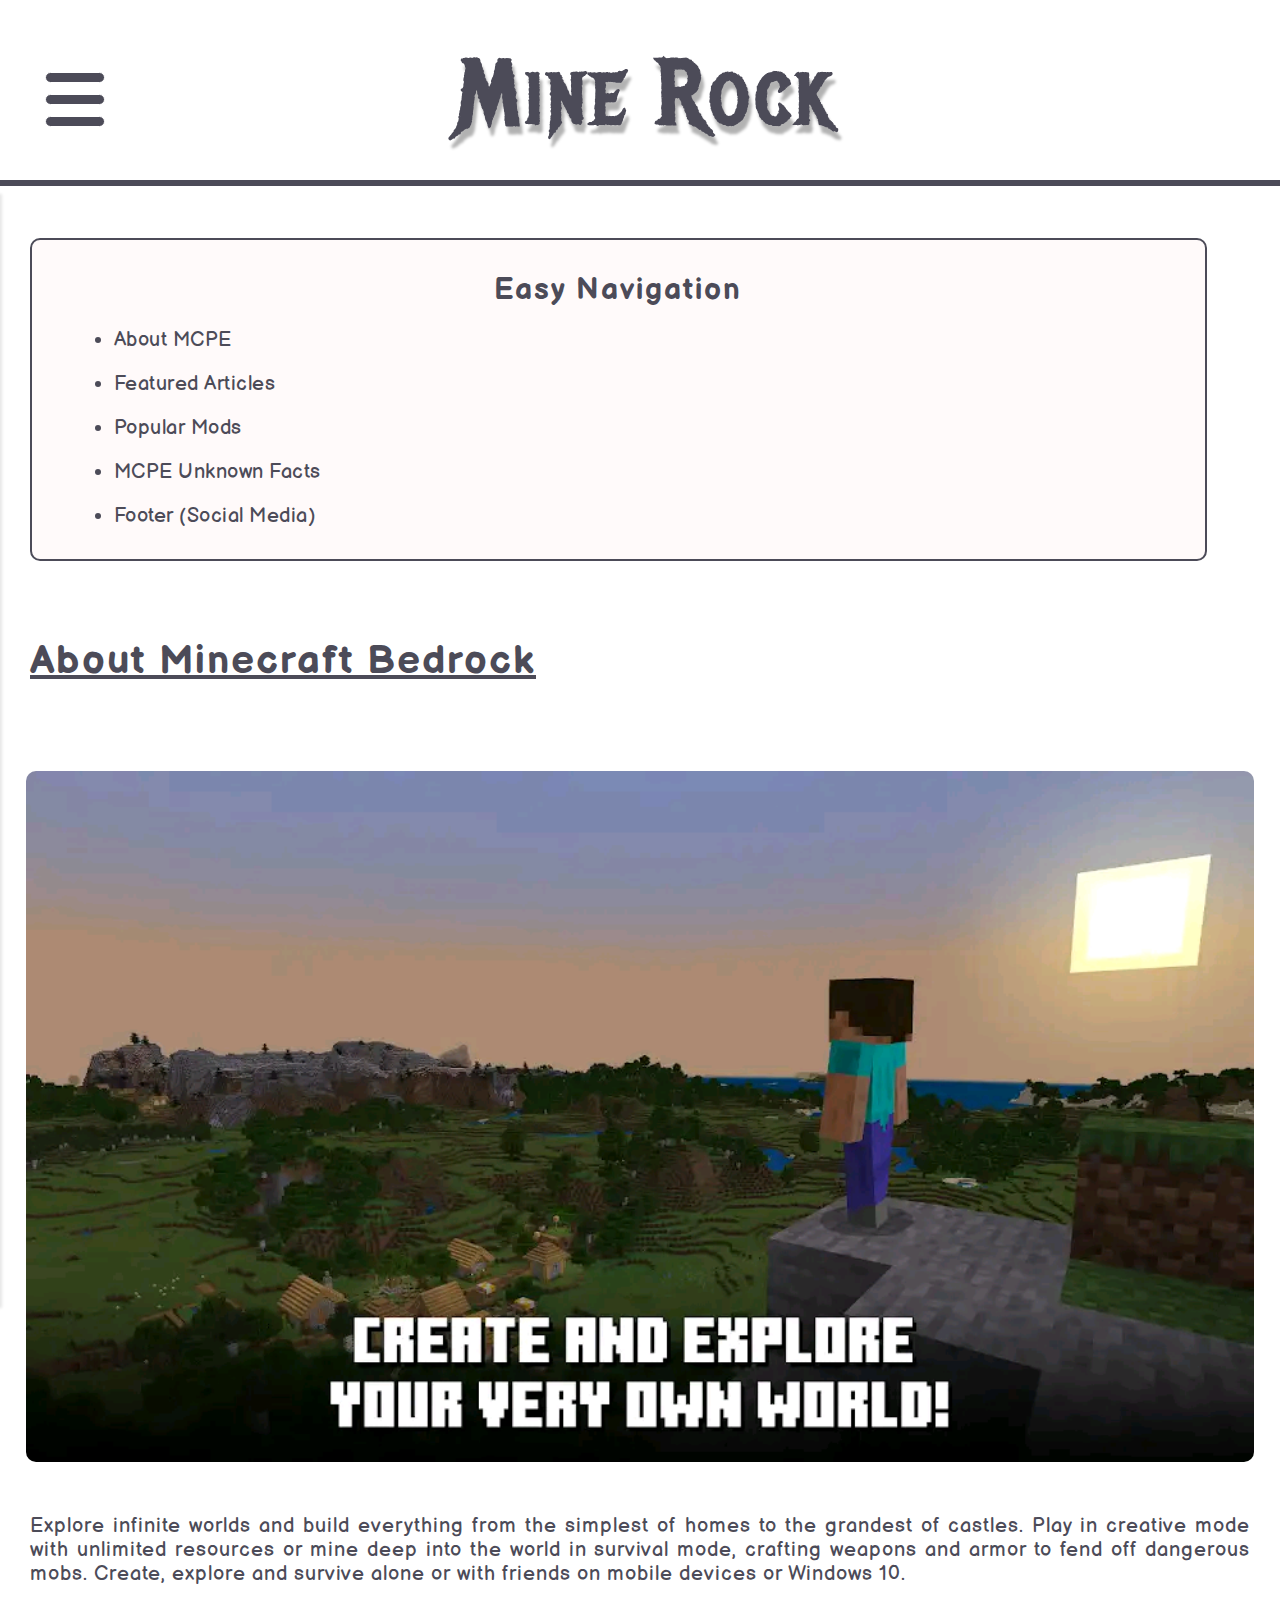
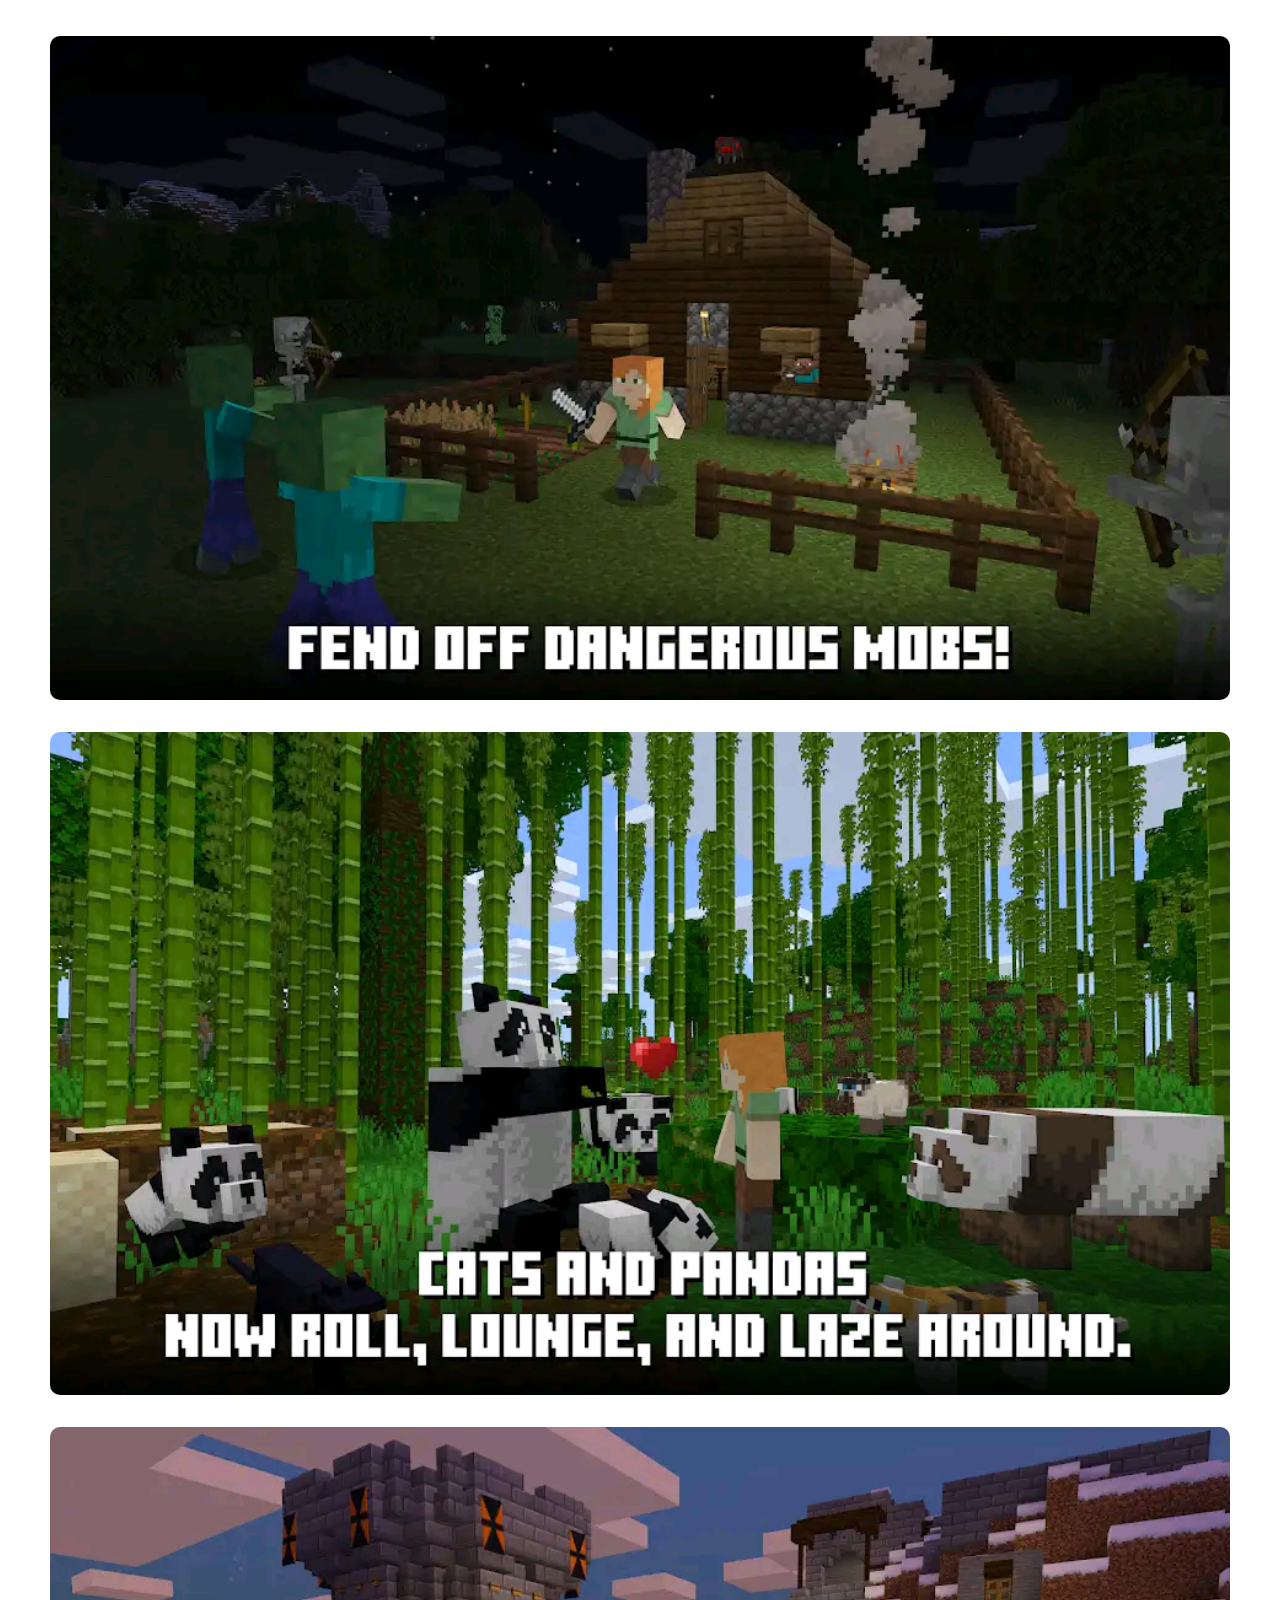
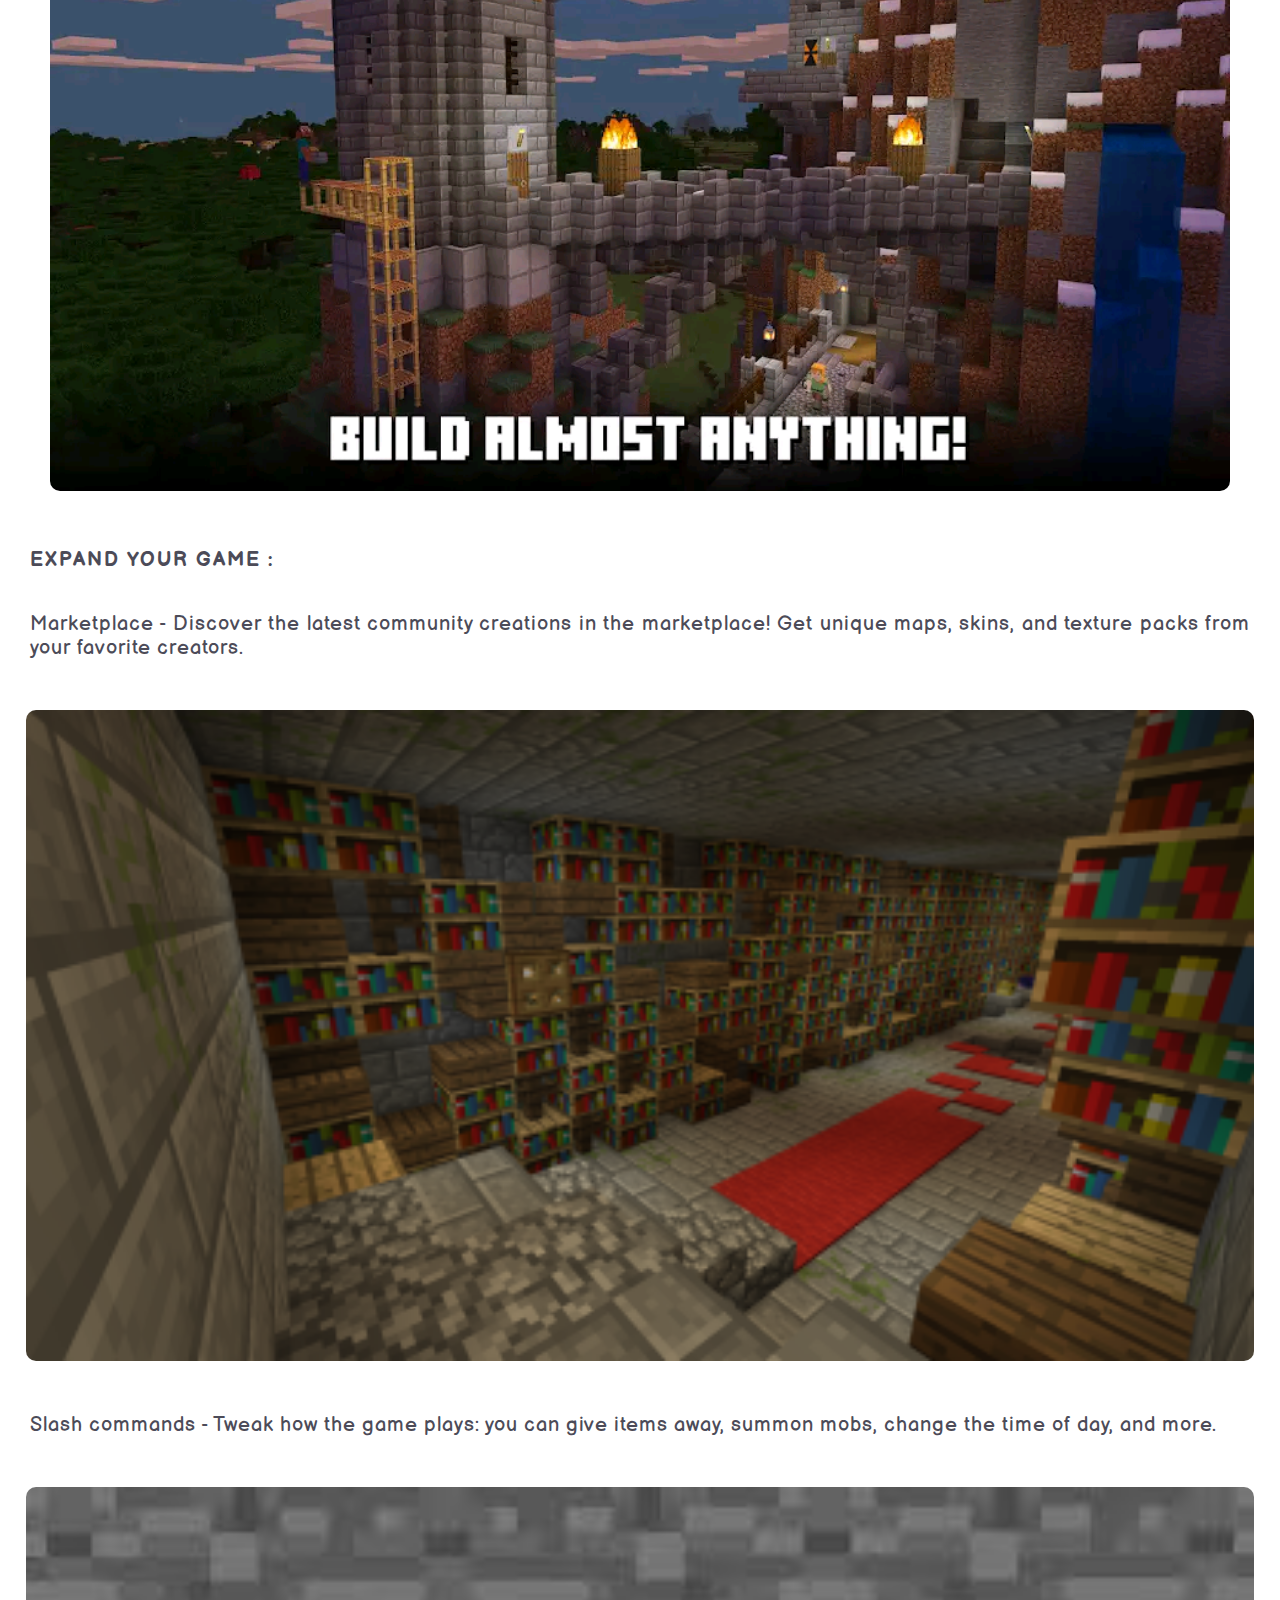
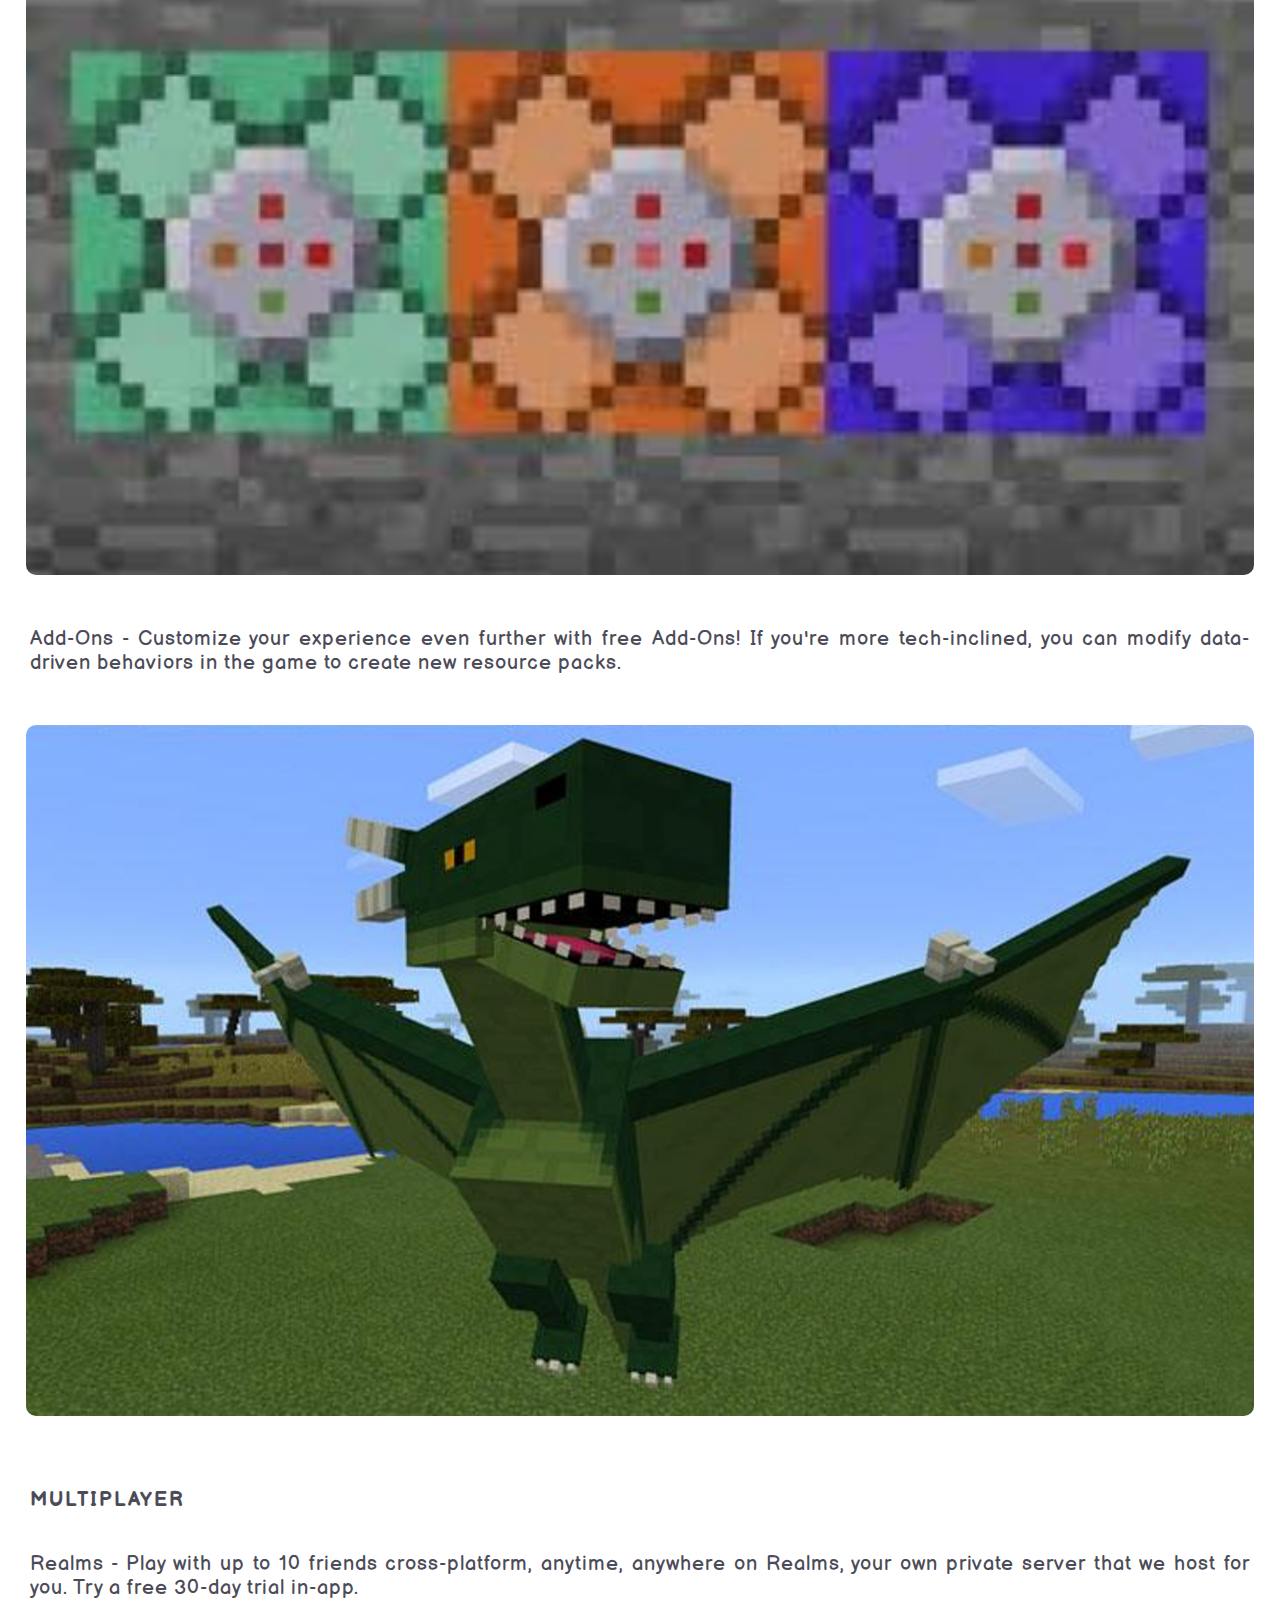
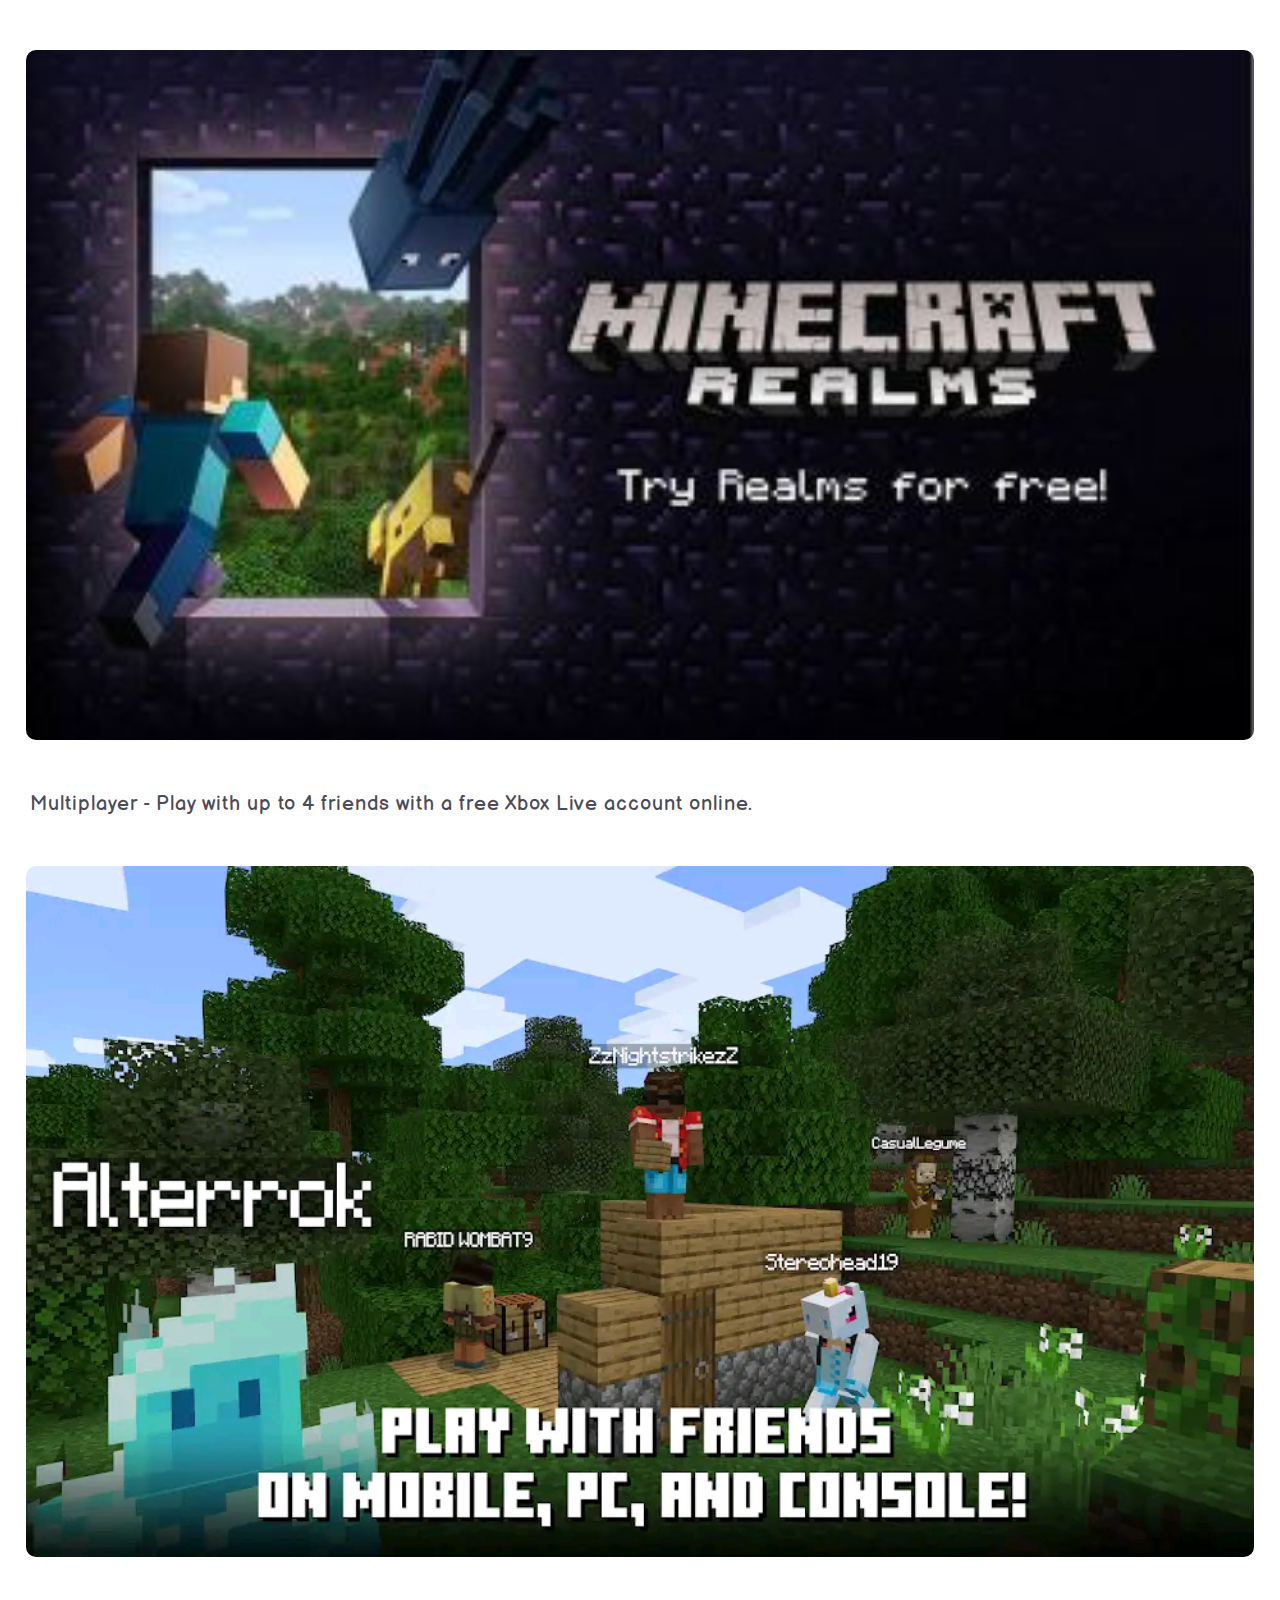
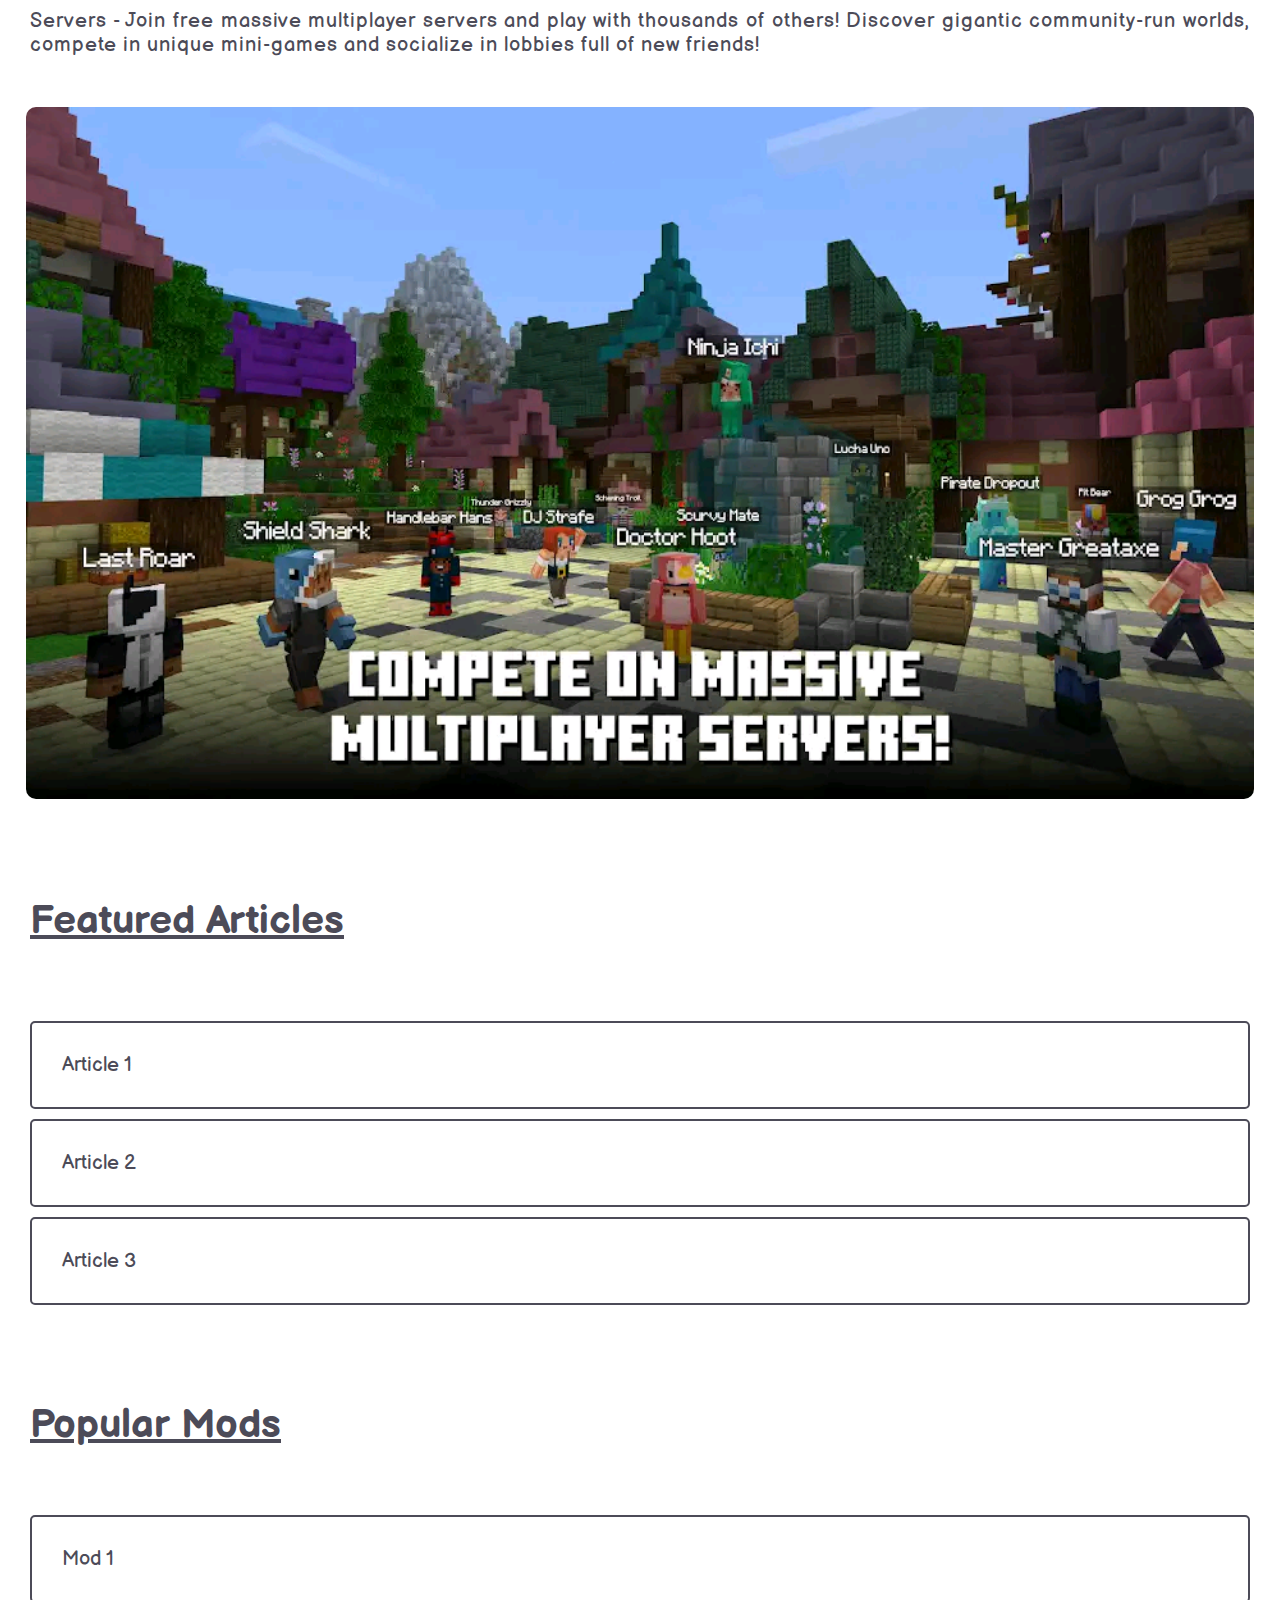
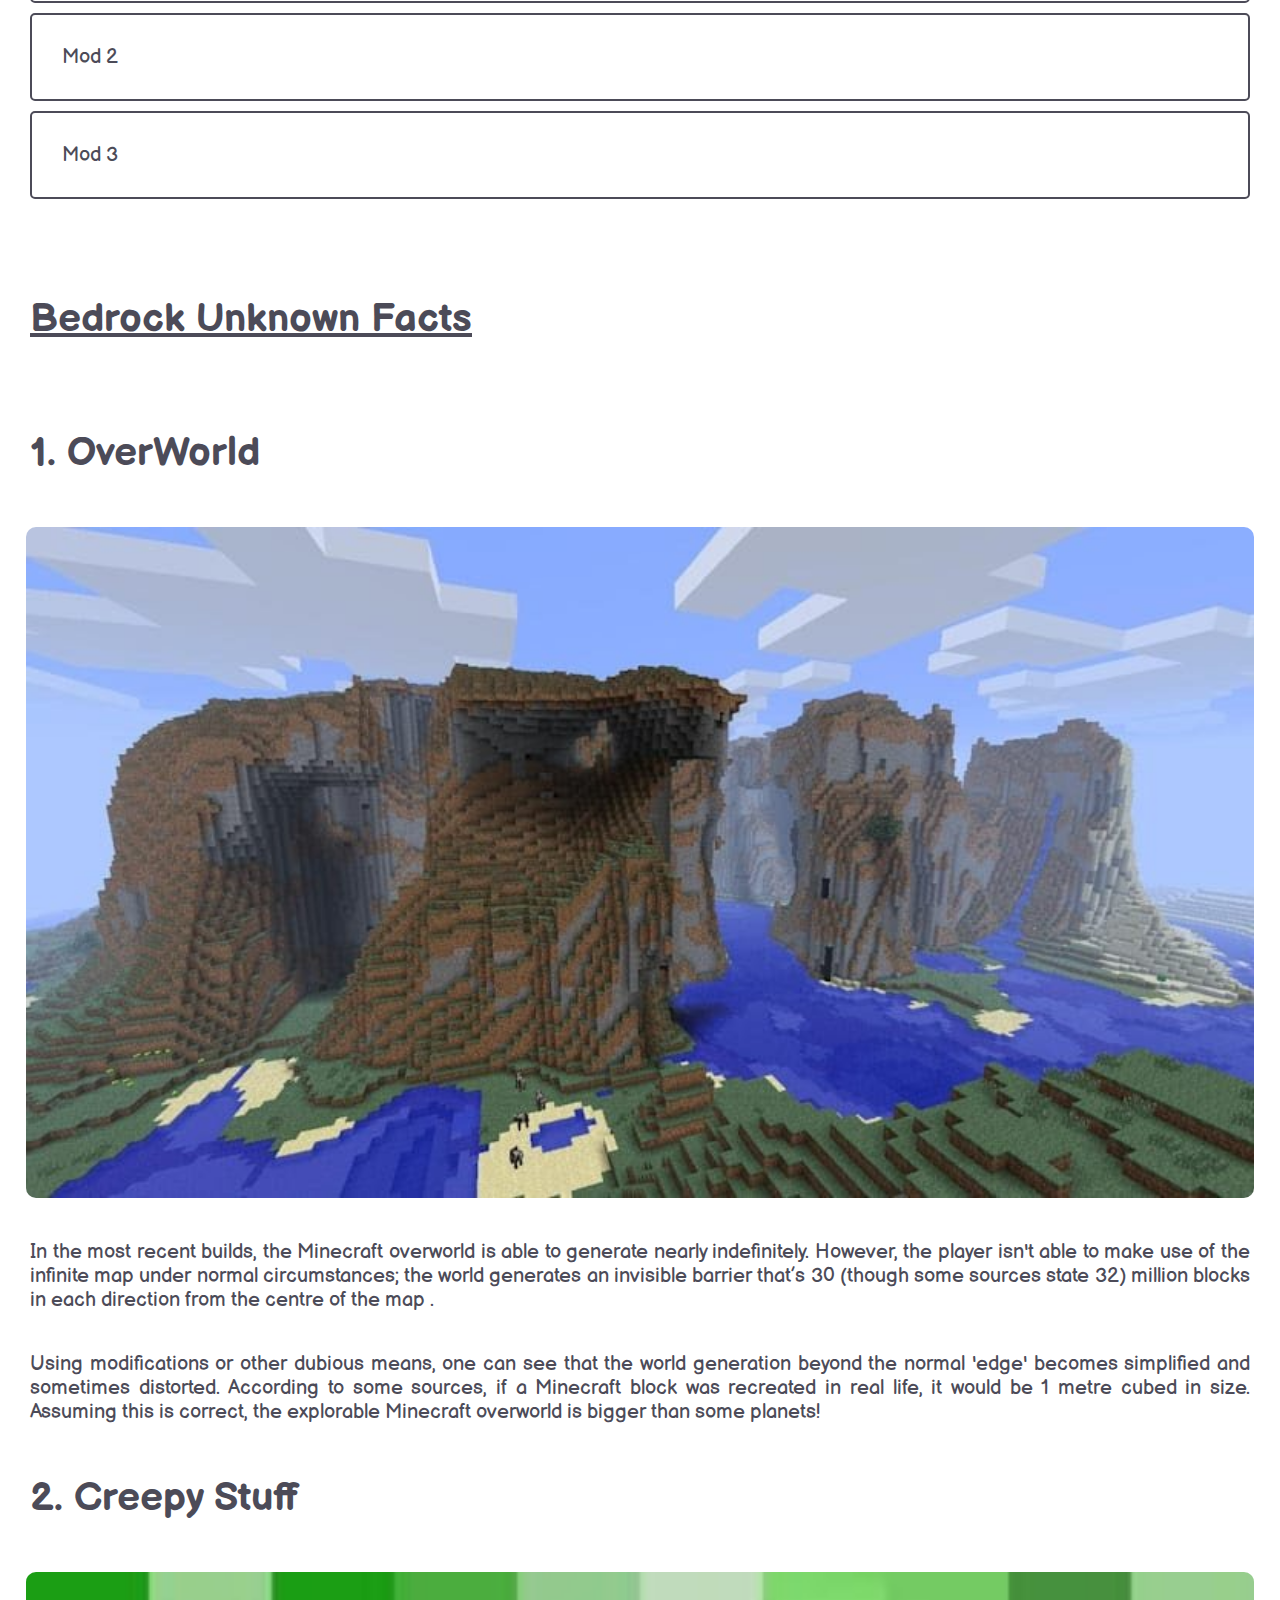
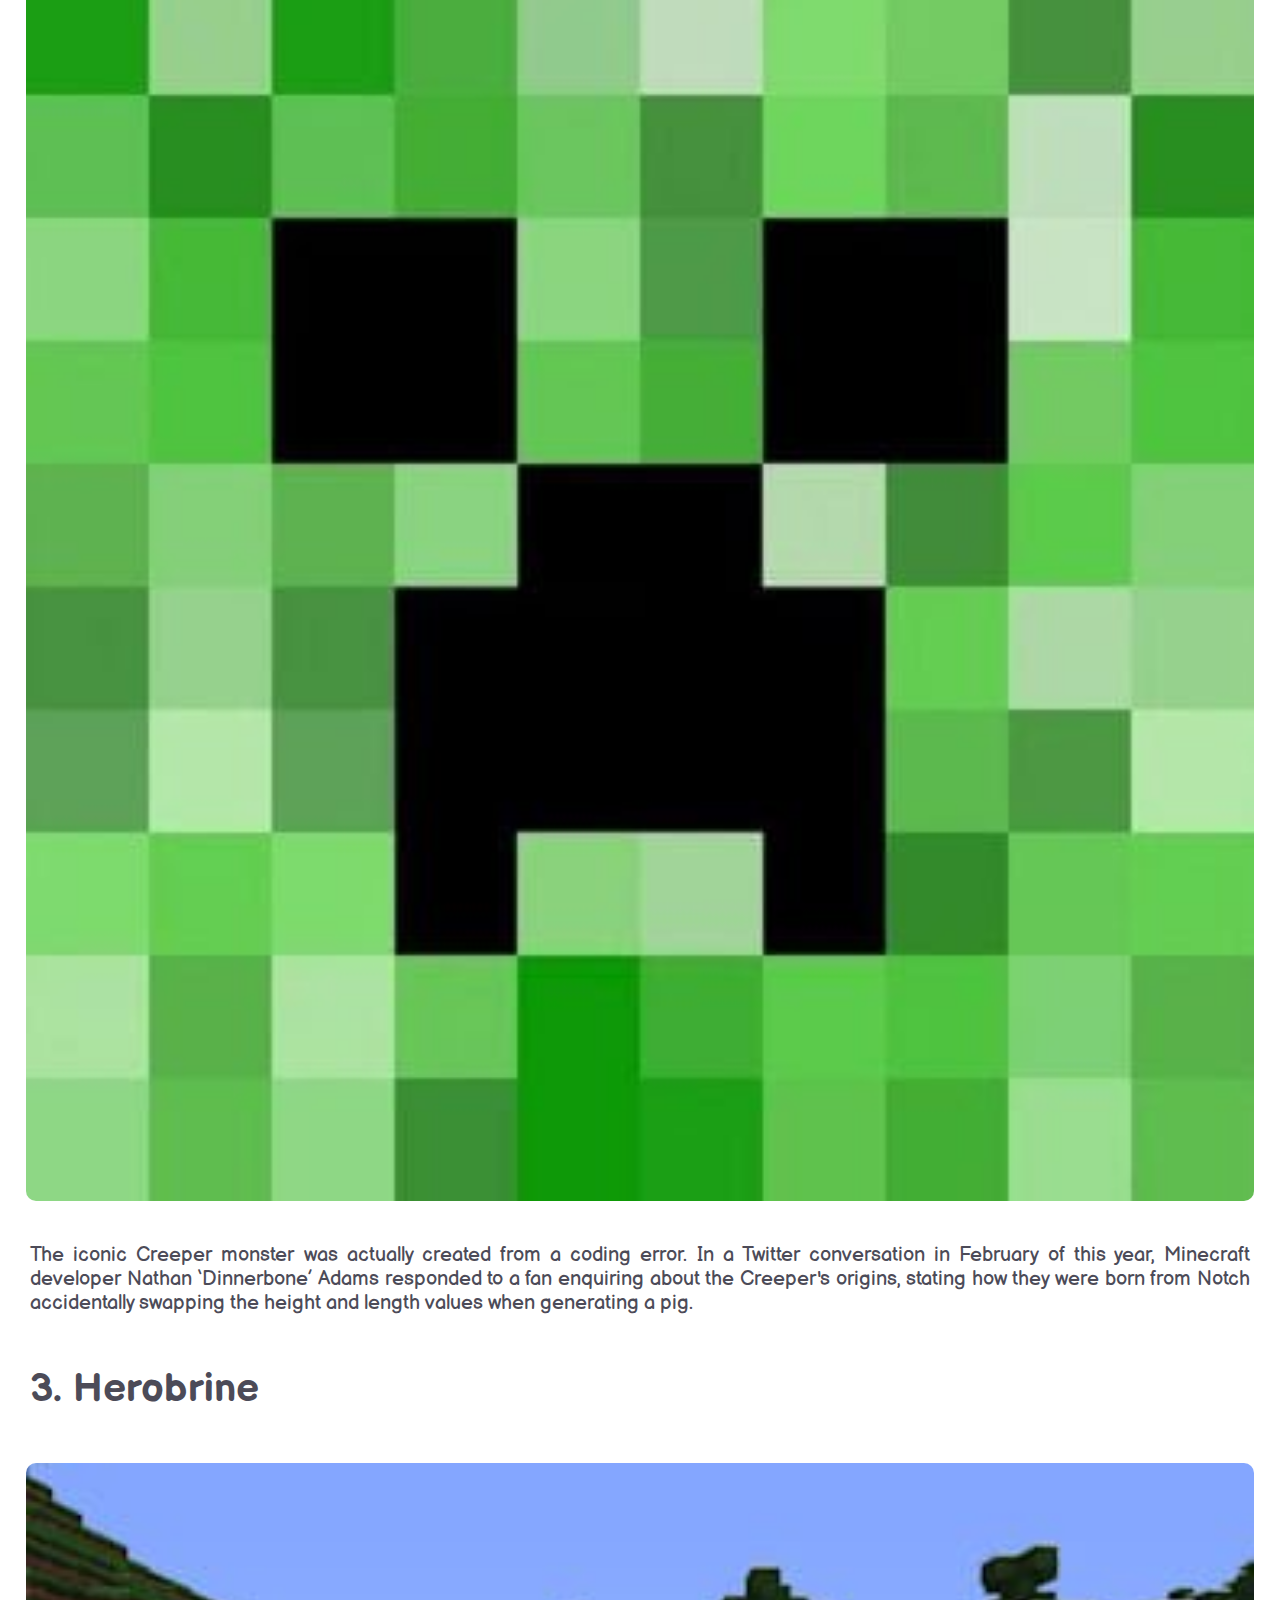
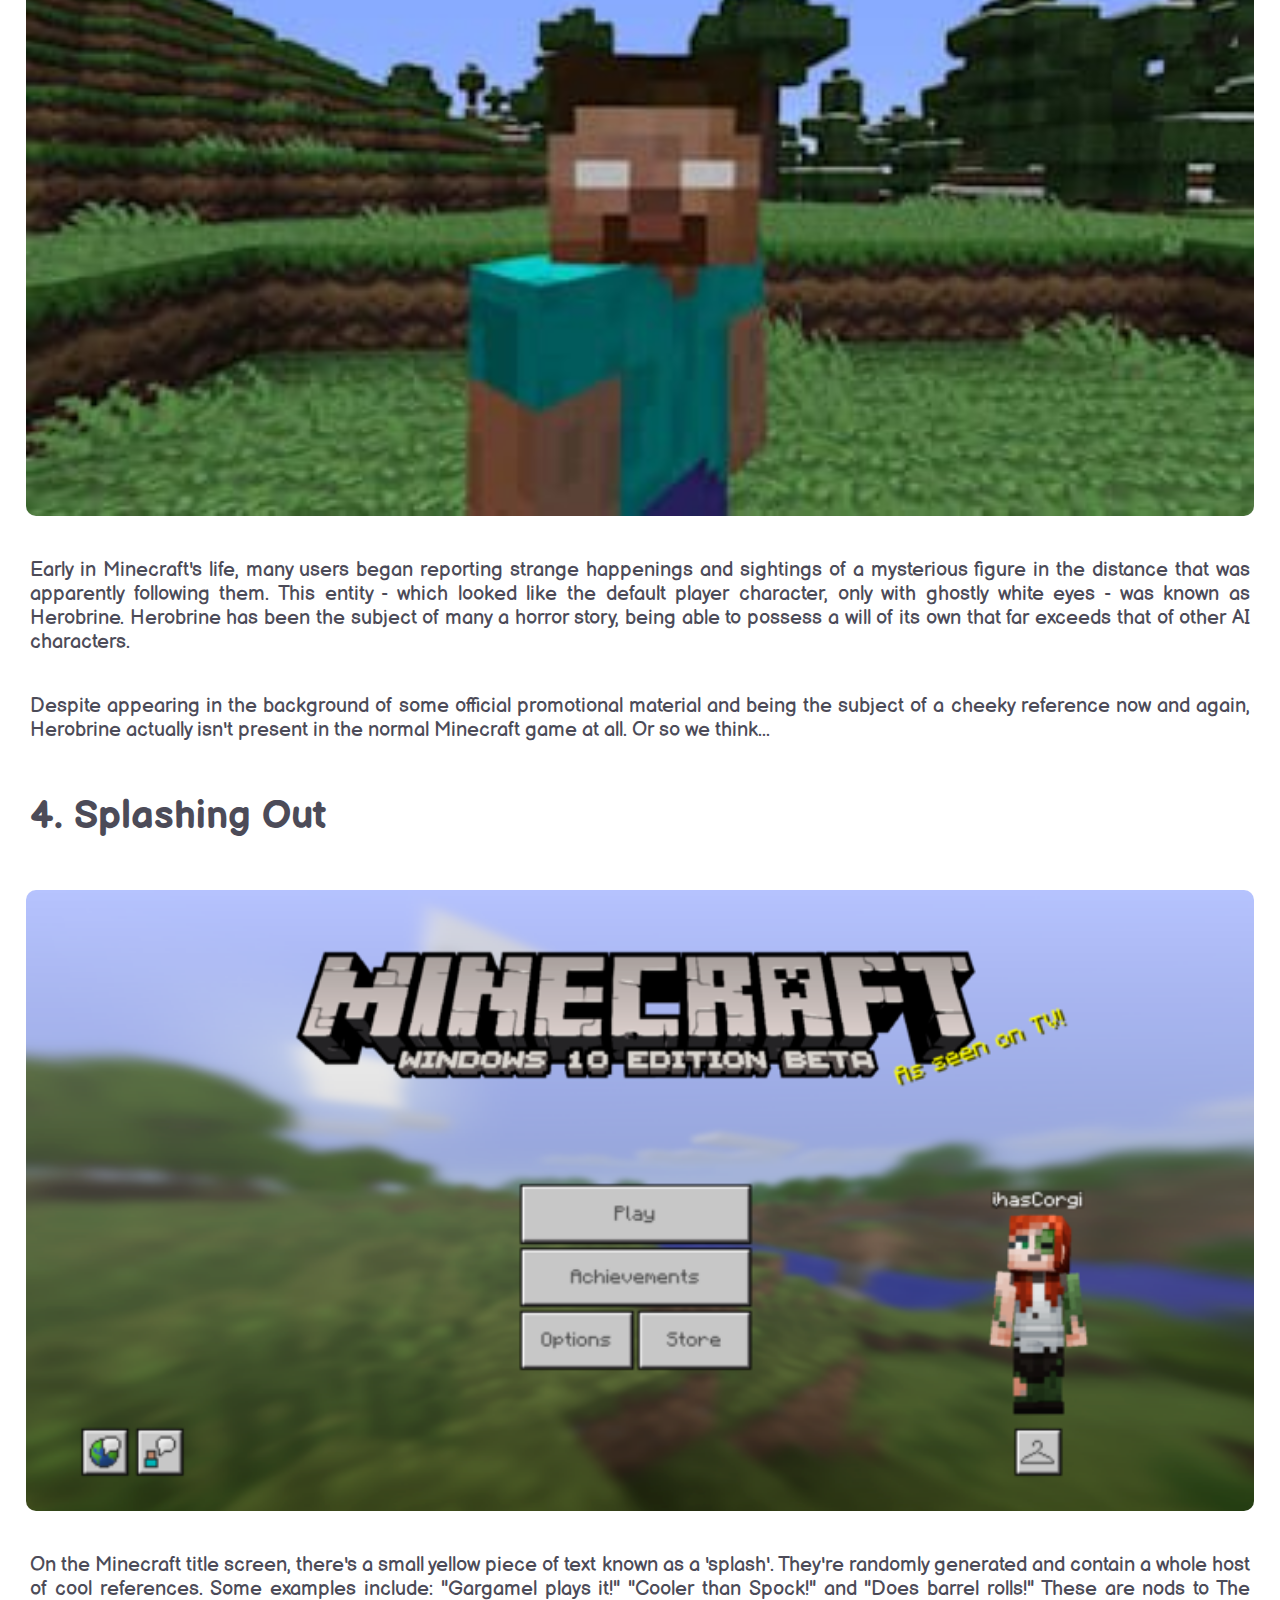
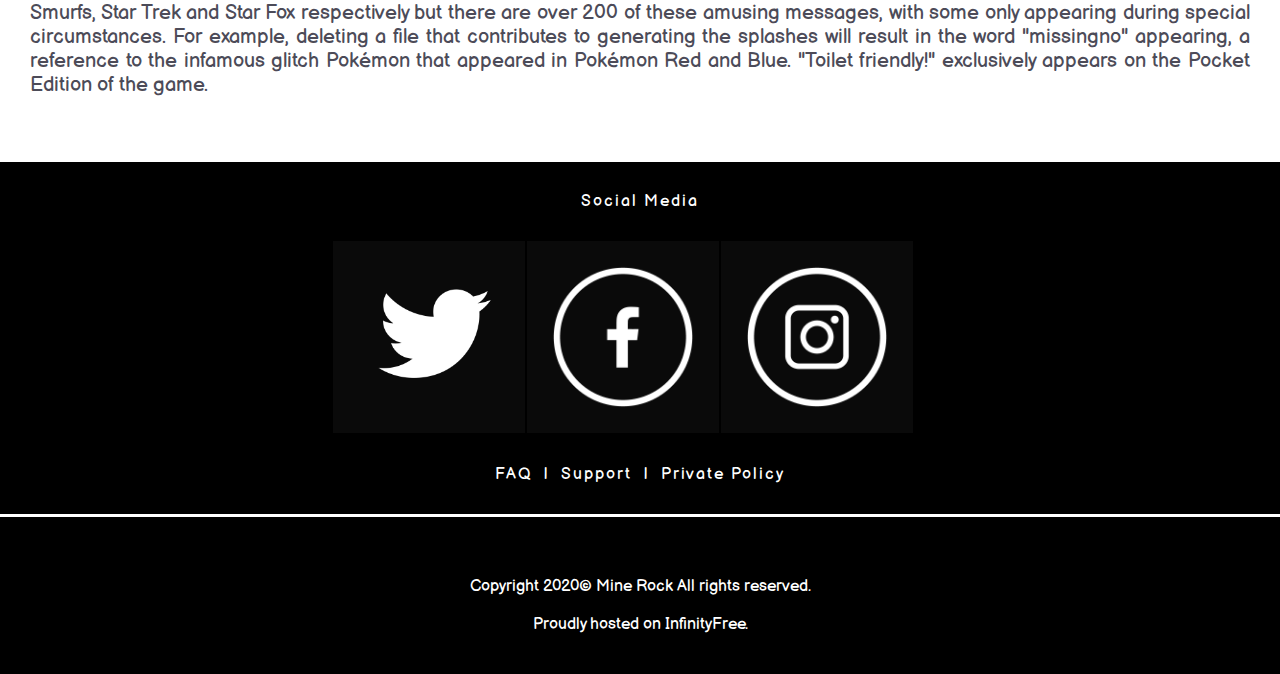
<file: index.html>
<!DOCTYPE html>
<html lang="en">
<head>
  <meta charset="utf-8">
  <title>Sidebar</title>
  <link href="https://fonts.googleapis.com/css2?family=Balsamiq+Sans&display=swap" rel="stylesheet"">
  <link href="https://fonts.googleapis.com/css2?family=Metal+Mania&display=swap" rel="stylesheet"">
  <link href="style.css" rel="stylesheet">
</head>
<body>
  <div class="header">
    <h1 class="logo"><span>M</span>INE <span>R</span>OCK</h1>
    
    <hr style="margin:3.0rem 0 0 0;border:0.3rem solid #4c4b58;">
  </div>
  <input type="checkbox" id="open">
  <label for="open" class="icon">
  <div class="spinner top"></div>
  <div class="spinner mid"></div>
  <div class="spinner last"></div>
  </label>
  <div id="sideMenu">
    <ul class="menu">
      <nav>
      <li class="hover"><a href="#" style="margin-top:1rem;">Home</a></li>
      <li class="hover"><a href="#">About Us</a></li>
      <li class="hover"><a href="#">Contact Us</a></li>
      </nav>
      <li class="art"><a href="#">MCPE Articles <code>:</code></a></li>
      <nav>
      <li class="hover"><a href="#">MCPE Tips & Tricks</a></li>
      <li class="hover"><a href="#">MCPE Bugs</a></li>
      <li class="hover"><a href="#">MCPE Misc Articles</a></li>
      </nav>
      <li class="down"><a href="#">Download <code>:</code></a></li>
      <nav>
      <li class="hover"><a href="#">MCPE Free Apk</a></li>
      <li class="hover"><a href="#">Mods</a></li>
      <li style="margin-bottom:20px;" class="hover"><a href="#">Texture/Resource Packs</a></li>
      
      <!--<li style="margin-bottom:20px;" class="hover"><a href="#"></a></li>-->
      </nav>      
    </ul> 
  </div>
  <!-- 
  <a href="#head"><button class="tp"></button></a> -->
  <div class="easy-nav">
    <h2>Easy Navigation</h2>
    <ul>
      <li id="about"><a href="#about">About MCPE</a></li>
      <li><a href="#FArt">Featured Articles</a></li>
      <li><a href="#popM">Popular Mods</a></li>
      <li><a href="#Fact4">MCPE Unknown Facts</a></li>
      <li><a href="#fooot">Footer (Social Media)</a></li>
    </ul>        
  </div>
  <div class="main">
    <h1><u>About Minecraft Bedrock</u></h1>
    
    <img src="image7.png" class="img" width="100%" height="auto">
    
    <p style="margin-bottom:15px;">Explore infinite worlds and build everything from the simplest of homes to the grandest of castles. Play in creative mode with unlimited resources or mine deep into the world in survival mode, crafting weapons and armor to fend off dangerous mobs. Create, explore and survive alone or with friends on mobile devices or Windows 10.</p>
    
    <span class="immg"><img src="image6.png" width="100%" height="auto">
    
    <img src="image2.png" width="100%" height="auto">
    
    <img src="image5.png" width="100%" height="auto"></span>

    <h3>EXPAND YOUR GAME :</h3>

    <p>Marketplace - Discover the latest community creations in the marketplace! Get unique maps, skins, and texture packs from your favorite creators.</p>

    <img src="market.png" class="img" width="100%" height="auto">

    <p>Slash commands - Tweak how the game plays: you can give items away, summon mobs, change the time of day, and more.</p>

    <img src="cmd.jpg" class="img" width="100%" height="auto">

    <p>Add-Ons - Customize your experience even further with free Add-Ons! If you're more tech-inclined, you can modify data-driven behaviors in the game to create new resource packs.</p>

    <img src="add.jpg" class="img" width="100%" height="auto">


    <h3>MULTIPLAYER</h3>

    <p>Realms - Play with up to 10 friends cross-platform, anytime, anywhere on Realms, your own private server that we host for you. Try a free 30-day trial in-app.</p>

    <img src="Realms.jpg" class="img" width="100%" height="auto">

    <p>Multiplayer - Play with up to 4 friends with a free Xbox Live account online.</p>

    <img src="image4.png" class="img" width="100%" height="auto">

    <p>Servers - Join free massive multiplayer servers and play with thousands of others! Discover gigantic community-run worlds, compete in unique mini-games and socialize in lobbies full of new friends!</p>

    <img src="image3.png" class="imgl" id="FArt" width="100%" height="auto"> 
  </div>
  <div>
    <h1 class="LU"  id="popM"><u>Featured Articles</u></h1>
    <p class="Fea">
      <span>Article 1</span>
      <span>Article 2</span>
      <span>Article 3</span>
    </p>
  </div>
  <div class="pop">
    <h1><u>Popular Mods</u></h1>
    <p class="pop2">
      <span id="Fact4">Mod 1</span>
      <span>Mod 2</span>
      <span>Mod 3</span>
    </p>
  </div>
  <div class="fact">
    <h1><u>Bedrock Unknown Facts</u></h1>
      <h4>1. OverWorld</h4>
      
      <img src="world.jpeg">
      
      <p>In the most recent builds, the Minecraft overworld is able to generate nearly indefinitely. However, the player isn't able to make use of the infinite map under normal circumstances; the world generates an invisible barrier that’s 30 (though some sources state 32) million blocks in each direction from the centre of the map .</p>

<p>Using modifications or other dubious means, one can see that the world generation beyond the normal 'edge' becomes simplified and sometimes distorted. According to some sources, if a Minecraft block was recreated in real life, it would be 1 metre cubed in size. Assuming this is correct, the explorable Minecraft overworld is bigger than some planets!</p>
      
      <h4>2. Creepy Stuff</h4>
      
      <img src="creepy.jpeg">
      
      <p>The iconic Creeper monster was actually created from a coding error. In a Twitter conversation in February of this year, Minecraft developer Nathan ‘Dinnerbone’ Adams responded to a fan enquiring about the Creeper's origins, stating how they were born from Notch accidentally swapping the height and length values when generating a pig.</p>
     
      <h4>3. Herobrine</h4>
      
      <img src="hero.jpeg">
      
      <p>Early in Minecraft's life, many users began reporting strange happenings and sightings of a mysterious figure in the distance that was apparently following them. This entity - which looked like the default player character, only with ghostly white eyes - was known as Herobrine. Herobrine has been the subject of many a horror story, being able to possess a will of its own that far exceeds that of other AI characters.</p>

<p>Despite appearing in the background of some official promotional material and being the subject of a cheeky reference now and again, Herobrine actually isn't present in the normal Minecraft game at all. Or so we think...</p>
      
      <h4>4. Splashing Out</h4> 
      <img src="text.png">
      
      <p>On the Minecraft title screen, there's a small yellow piece of text known as a 'splash'. They're randomly generated and contain a whole host of cool references. Some examples include: "Gargamel plays it!" "Cooler than Spock!" and "Does barrel rolls!" These are nods to The Smurfs, Star Trek and Star Fox respectively but there are over 200 of these amusing messages, with some only appearing during special circumstances. For example, deleting a file that contributes to generating the splashes will result in the word "missingno" appearing, a reference to the infamous glitch Pokémon that appeared in Pokémon Red and Blue. "Toilet friendly!" exclusively appears on the Pocket Edition of the game.</p>       
  </div>
  </div>
  <div class="footer" id="fooot">
    <p><span>Social Media</span></p>
    <a href="https://www.twitter.com"><img src="twitter.png" class="social"></a>
    <a href="https://www.facebook.com"><img src="fb.png" class="social"></a>
    <a href="https://www.instagram.com"><img src="instagram.png" class="social"></a> 
    <span class="other">FAQ &nbsp;|&nbsp; Support &nbsp;|&nbsp; Private Policy</span> 
    <p class="copyright">Copyright 2020© Mine Rock All rights reserved.<br></br> Proudly hosted on InfinityFree. </p>
  </div>
</body>
</html>
</file>
<file: style.css>
* { 
    box-sizing:; 
    margin: 0;
    padding: 0;
    font-size: 100%;
    -webkit-tap-highlight-color: transparent;
    }    
    html, body {
    overflow-x: hidden;
    overflow-y: scroll;
     font-size: 62.5%;
  box-sizing: border-box;
    }    
    body {
    font-family: 'Balsamiq Sans';
    color: #4c4b58;
    text-align: justify;
    }
    .header {
    background: white; 
    color: #4c4b58;
    position: fixed; 
    height: 18.1rem; 
    width: 100%;
    letter-spacing: 0.5rem;
    z-index: 11;
    }
    #sideMenu {
    height: auto; 
    z-index: 10;
    position: fixed;
    left: 0;
    top: 0;
    margin-top: 19rem;
    width: 60rem; 
    background: #F0FFF0;
    transform: translateX(-60.1rem);
    transition: transform 250ms ease-in-out; 
    box-shadow: 0.3rem 0.4rem 0.3rem rgba(0, 0, 0, 0.1);
    }
    #open:checked ~ #sideMenu {
    transform: translateX(0px);
    }
    .menu {
    list-style: none; 
    margin: 0;
    padding: 0;
    }
    .menu li {
    color: yellow; 
    border-bottom: 0px solid lightgrey;
    text-decoration: none; 
    }
    .menu li a {
    color: black; 
    opacity:0.9;
    text-decoration: none;
    display: block; 
    padding: 2rem;
    font-size: 4.5rem;
    margin-left: 2rem;
    line-height: 5rem;
    letter-spacing: 0.2rem; 
    }
    .hover a:hover {
    opacity: 0.75;
    }
    .icon {
    width: 6rem; 
    height: 6rem;
    position: fixed;
    z-index: 12;
    top: 0px; 
    left: 4.5rem;
    margin-top: 7.2rem;
    cursor: pointer; 
    }
    .spinner {
    height: 0.9rem;
    border-radius: 20px;
    background: #4c4b58;
    border: 0.5px solid white; 
    transition: all 0.2s;
    }
    .spinner.mid, 
    .spinner.last {
    margin-top: 1.1rem; 
    }
    #open:checked ~ .icon > .spinner.mid {    
    opacity: 0;
    }
     #open:checked ~ .icon > .spinner.top {
     transform: rotate(135deg);
     margin-top: 3rem; 
     }
     #open:checked ~ .icon > .spinner.last {
     transform: rotate(-135deg);
     margin-top: -3rem; 
     }
     .logo {
     position: relative;
     text-align: center; 
     font-family: 'Metal Mania'; 
     padding-top: 3.8rem;
     font-size: 7rem;
     margin-left: 1rem;
     text-shadow: 0.3rem 0.8rem 0.3rem rgba(0, 0, 0, 0.3); 
     }
     #open {
    width: 9rem; 
    height: 9rem;
    position: absolute;
    opacity: 0;
    top: 2.2rem; 
    left: 1.5rem;
    }
    .header h1 span {
    font-size: 9rem; 
    }
    .down {
    border-bottom: 0px solid #4c4b58 !important;
    font-weight: bold !important;
    margin-top: 2rem; 
    letter-spacing: 0.1rem;
    }
    .art {
    border-bottom: 0px solid #4c4b58 !important;
    font-weight: bold !important;
    margin-top: 2rem;
    letter-spacing: 0.1rem;
    }
    .main { 
    text-align: justify;
    position: relative;
    width: 100%;
    background:;
    letter-spacing: 0.1rem;
    }
    .main h1 {
    font-size: 4rem;
    line-height: 12rem; 
    position: relative;
    padding-left: 3rem;
    padding-top: 4rem;
    padding-bottom: 2rem;
    left: 0px; 
    color: #4c4b58;
    letter-spacing: 0.2rem;
    } 
    .main p {
    padding: 2rem 3rem 2rem 3rem; 
    position: relative;
    font-size: 2rem;   
    letter-spacing: 0.1rem;
    }
    .main h3 {
    padding: 4rem 3rem 2rem 3rem;
    position: relative;
    font-size: 2rem;
    letter-spacing: 0.2rem;
    }
    .tp {
    position: fixed; 
    bottom: 4rem; 
    right: 4rem;
    height: 12rem;
    width: 12rem;
    background: red; 
    opacity: 0.7;
    border-radius: 15px;
    }
    .footer {
    background: black;
    color: white; 
    position: relative;
    }
    .footer span {
    font-size: 1.6rem; 
    display: block; 
    text-align: center;
    letter-spacing: 0.2rem;
    padding: 3rem 0px; 
    position: relative;
    }
    .footer p {
    font-size: 1.6rem;
    text-align:center;
    position: relative;
    margin-top:6.5rem;
    }
    .img {
    margin: 3rem 0px; 
    position: relative;
    width: 96% !important;
    margin-left: 2%; 
    border-radius: 1rem; 
    }
    .immg {
    margin: 0px 0px;
    display: inline-block;
    position:relative;
    width: 96% !important;
    margin-left: 2%; 
    border-radius: 1rem;
    }
    .immg img {
    margin: 1.5rem 0px; 
    position:relative;
    width: 96% !important;
    margin-left: 2%; 
    border-radius: 10px;
    }
    .imgl {
    position:relative;
    margin-top: 3rem !important;
    width: 96% !important;
    margin-left: 2%; 
    border-radius: 1rem;
    }
    .social {
    height: 15%; 
    width: 15%;
    position: relative; 
    left: 26%; 
    }
    .copyright {
    position: relative; 
    bottom: 4rem; 
    padding-top: 3.5rem; 
    }
    .LU {
    display:;
    font-size: 4rem;
    line-height: 12rem; 
    position: relative;
    margin:6rem 0 2rem 3rem;
    color: #4c4b58;
    }
    .easy-nav {
    position: relative;
    margin: 23.8rem 0 0 3rem; 
    border: 0.25rem solid #4c4b58;
    width: 86.7%;
    padding: 3.15rem; 
    background: snow; 
    border-radius: 1rem; 
    }
    .easy-nav h2 {
    font-size: 3rem; 
    text-align: center;
    letter-spacing: 0.2rem;
    }
    .easy-nav li {
    font-size: 2rem; 
    margin:2rem 0 0 5rem;
    letter-spacing: 0.05rem;
    }
    .easy-nav li a {
    text-decoration: none; 
    color: #4c4b58;
    }
    .other {
    text-align: center; 
    font-size: 20rem;
    padding-bottom: 20rem; 
    border-bottom: 0.3rem solid white; 
    }
    .Fea {
    margin: 4rem 3rem 3rem 3rem; 
    position: relative;
    }
    .Fea span {
    margin: 1rem 0;
    display: block; 
    border: 0.25rem solid #4c4b58;
    font-size: 2rem; 
    padding: 3rem; 
    border-radius: 0.5rem; 
    position: relative;
    }
    .pop h1 {
    font-size: 4rem;
    line-height: 12rem; 
    position: relative;
    margin:6rem 0 3rem 0;
    color: #4c4b58;
    }
    .pop2 span {
    margin: 1rem 0;
    font-size: 2rem;
    display: block; 
    border: 0.25rem solid #4c4b58;
    padding: 3rem; 
    border-radius: 0.5rem; 
    position: relative;
    }
    .pop {
    margin: 4rem 3rem 3rem 3rem;
    position: relative;
    }
    .fact h1 {
    font-size: 4rem;
    line-height: 12rem; 
    position: relative;
    margin:6rem 0 3rem 3rem;
    color: #4c4b58;
    }
    .fact p {
    margin: 4rem 3rem 3rem 3rem; 
    font-size: 2rem; 
    }
    .fact h4 {
    margin: 5rem 3rem 3rem 3rem; 
    font-size: 4rem;
    }
    .fact img {
    width: 96% !important;
    margin-left: 2%; 
    border-radius: 1rem;
    margin-top: 2rem; 
    }
</file>
